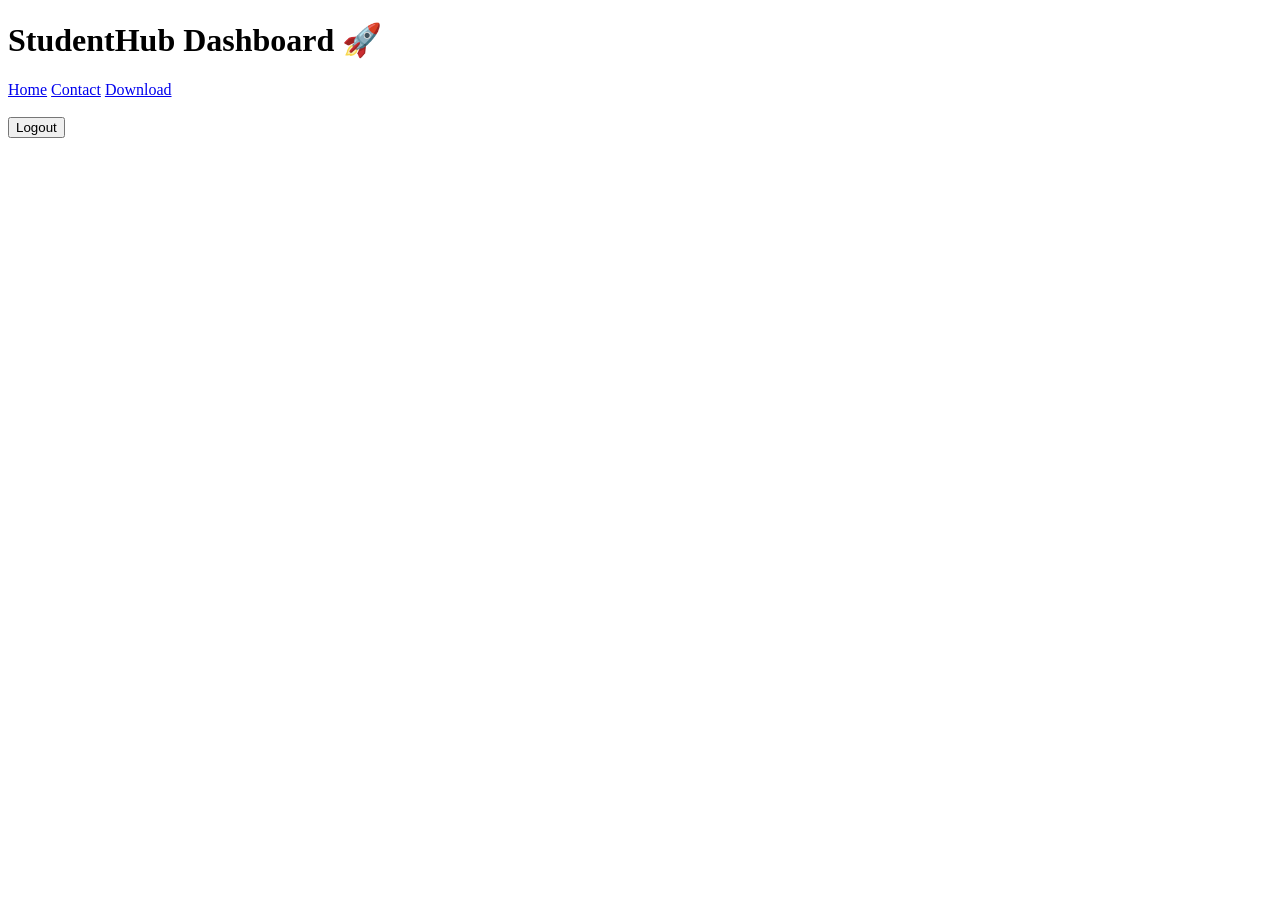
<file: dashboard.html>
<!DOCTYPE html>
<html>
<head>
  <title>Dashboard</title>
</head>
<body>

<h1>StudentHub Dashboard 🚀</h1>

<a href="index.html">Home</a>
<a href="contact.html">Contact</a>
<a href="download.html">Download</a>

<br><br>

<button onclick="logout()">Logout</button>

<script>
function logout(){
  window.location.href = "login.html";
}
</script>

</body>
</html>
</file>
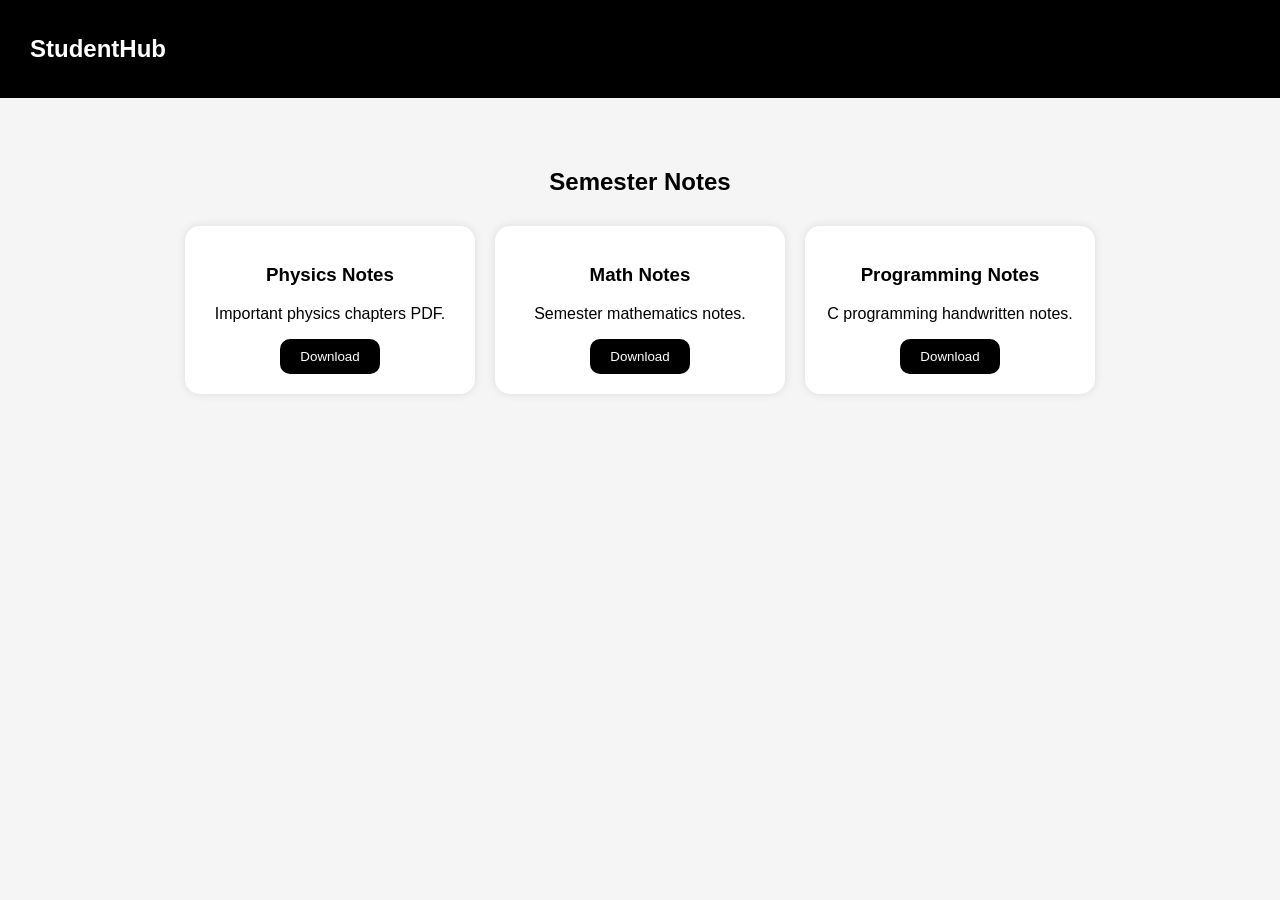
<file: notes.html>
<!DOCTYPE html>
<html lang="en">
<head>
  <meta charset="UTF-8">
  <meta name="viewport" content="width=device-width, initial-scale=1.0">
  <title>Notes - StudentHub</title>
  <link rel="stylesheet" href="style.css">
</head>
<body>

<nav>
  <h1>StudentHub</h1>
</nav>

<section class="notes-section">

  <h2>Semester Notes</h2>

  <div class="notes-container">

    <div class="note-card">
      <h3>Physics Notes</h3>
      <p>Important physics chapters PDF.</p>
      <button>Download</button>
    </div>

    <div class="note-card">
      <h3>Math Notes</h3>
      <p>Semester mathematics notes.</p>
      <a href="math.pdf" target="_blank">
  <button>Download</button>
</a>
    </div>

    <div class="note-card">
      <h3>Programming Notes</h3>
      <p>C programming handwritten notes.</p>
      <button>Download</button>
    </div>

  </div>

</section>

</body>
</html>
</file>
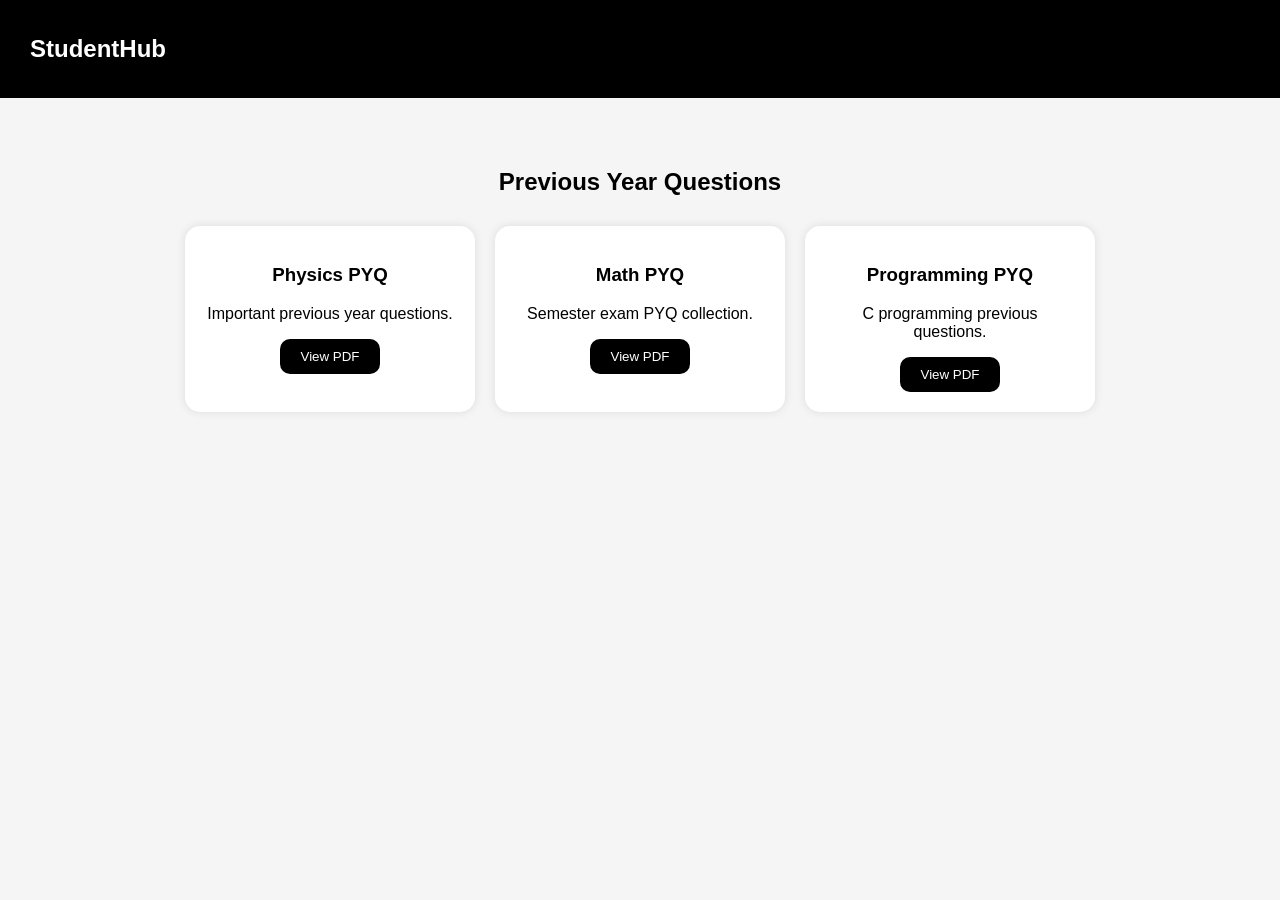
<file: pyq.html>
<!DOCTYPE html>
<html lang="en">
<head>
  <meta charset="UTF-8">
  <meta name="viewport" content="width=device-width, initial-scale=1.0">
  <title>PYQ - StudentHub</title>
  <link rel="stylesheet" href="style.css">
</head>
<body>

<nav>
  <h1>StudentHub</h1>
</nav>

<section class="pyq-section">

  <h2>Previous Year Questions</h2>

  <div class="pyq-container">

    <div class="pyq-card">
      <h3>Physics PYQ</h3>
      <p>Important previous year questions.</p>
      <button>View PDF</button>
    </div>

    <div class="pyq-card">
      <h3>Math PYQ</h3>
      <p>Semester exam PYQ collection.</p>
      <button>View PDF</button>
    </div>

    <div class="pyq-card">
      <h3>Programming PYQ</h3>
      <p>C programming previous questions.</p>
      <button>View PDF</button>
    </div>

  </div>

</section>

</body>
</html>
</file>
<file: style.css>
body{
  margin:0;
  font-family:Arial;
  background:#f5f5f5;
}

nav{
  background:black;
  color:white;
  display:flex;
  justify-content:space-between;
  padding:15px 30px;
}

nav ul{
  display:flex;
  list-style:none;
  gap:20px;
}

nav a{
  color:white;
  text-decoration:none;
}

.hero{
  text-align:center;
  padding:100px 20px;
}

.hero h2{
  font-size:45px;
}

.hero button{
  padding:12px 25px;
  border:none;
  background:black;
  color:white;
  cursor:pointer;
  border-radius:10px;
}

.features{
  display:flex;
  justify-content:center;
  gap:20px;
  padding:40px;
  flex-wrap:wrap;
}

.card{
  background:white;
  padding:20px;
  width:250px;
  border-radius:15px;
  box-shadow:0 0 10px rgba(0,0,0,0.1);
}
nav{
  background:black;
  color:white;
  display:flex;
  justify-content:space-between;
  align-items:center;
  padding:15px 30px;
}

nav ul{
  display:flex;
  list-style:none;
  gap:20px;
}

nav a{
  color:white;
  text-decoration:none;
  font-size:18px;
}

nav a:hover{
  color:cyan;
}
.hero{
  text-align:center;
  padding:100px 20px;
}

.hero h2{
  font-size:50px;
  margin-bottom:20px;
}

.hero p{
  font-size:20px;
  margin-bottom:20px;
}

.hero button{
  padding:12px 25px;
  border:none;
  background:black;
  color:white;
  border-radius:10px;
  cursor:pointer;
  font-size:18px;
}

.hero button:hover{
  background:cyan;
  color:black;
}
.features{
  display:flex;
  justify-content:center;
  gap:20px;
  padding:50px;
  flex-wrap:wrap;
}

.card{
  background:white;
  width:250px;
  padding:20px;
  border-radius:15px;
  box-shadow:0 0 10px rgba(0,0,0,0.1);
  transition:0.3s;
}

.card:hover{
  transform:translateY(-10px);
}

.card h3{
  margin-bottom:10px;
}
footer{
  background:black;
  color:white;
  text-align:center;
  padding:20px;
  margin-top:50px;
}
footer{
  background:black;
  color:white;
  text-align:center;
  padding:20px;
  margin-top:50px;
}
@media(max-width:768px){

  nav{
    flex-direction:column;
    text-align:center;
  }

  nav ul{
    flex-direction:column;
    padding:0;
    margin-top:15px;
  }

  .hero h2{
    font-size:35px;
  }

  .features{
    flex-direction:column;
    align-items:center;
  }
.login-box{
  width:300px;
  background:white;
  padding:30px;
  margin:100px auto;
  border-radius:15px;
  box-shadow:0 0 10px rgba(0,0,0,0.1);
  text-align:center;
}

.login-box input{
  width:100%;
  padding:10px;
  margin:10px 0;
}

.login-box button{
  width:100%;
  padding:10px;
  border:none;
  background:black;
  color:white;
  border-radius:10px;
  cursor:pointer;
}
  
}
.dark{
  background:#111;
  color:white;
}
.notes-section{
  padding:50px;
  text-align:center;
}

.notes-container{
  display:flex;
  justify-content:center;
  gap:20px;
  flex-wrap:wrap;
  margin-top:30px;
}

.note-card{
  background:white;
  width:250px;
  padding:20px;
  border-radius:15px;
  box-shadow:0 0 10px rgba(0,0,0,0.1);
}

.note-card button{
  padding:10px 20px;
  border:none;
  background:black;
  color:white;
  border-radius:10px;
  cursor:pointer;
}
.pyq-section{
  padding:50px;
  text-align:center;
}

.pyq-container{
  display:flex;
  justify-content:center;
  gap:20px;
  flex-wrap:wrap;
  margin-top:30px;
}

.pyq-card{
  background:white;
  width:250px;
  padding:20px;
  border-radius:15px;
  box-shadow:0 0 10px rgba(0,0,0,0.1);
}

.pyq-card button{
  padding:10px 20px;
  border:none;
  background:black;
  color:white;
  border-radius:10px;
  cursor:pointer;
}
.contact-section{
  padding:50px;
  text-align:center;
}

.contact-box{
  width:350px;
  margin:auto;
  background:white;
  padding:30px;
  border-radius:15px;
  box-shadow:0 0 10px rgba(0,0,0,0.1);
}

.contact-box input,
.contact-box textarea{
  width:100%;
  padding:10px;
  margin:10px 0;
}

.contact-box textarea{
  height:120px;
}

.contact-box button{
  width:100%;
  padding:12px;
  border:none;
  background:black;
  color:white;
  border-radius:10px;
  cursor:pointer;
}
</file>
